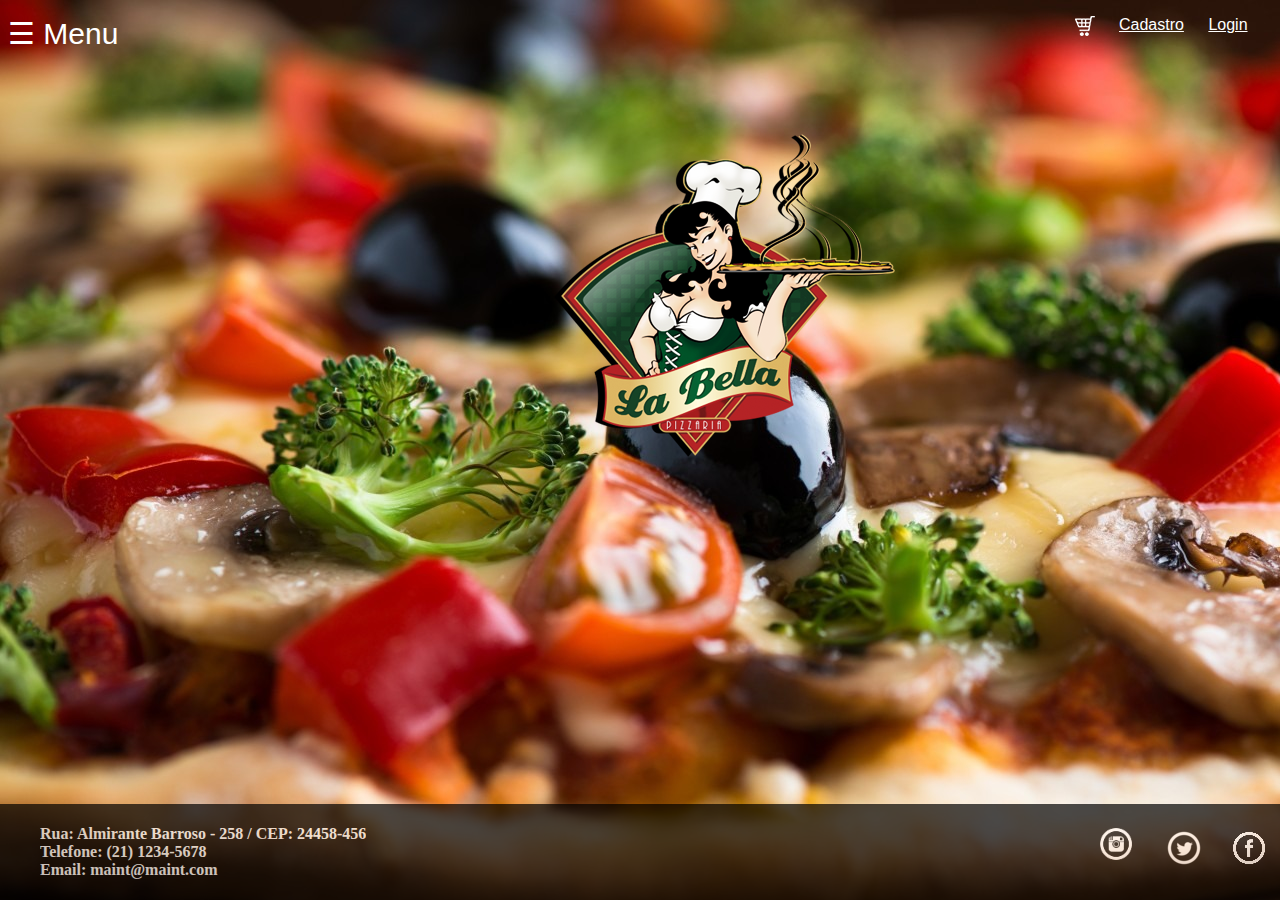
<file: index.html>
<!-- definição html5 -->
<!DOCTYPE html>
<html lang="pt-br" xmlns="http://www.w3.org/1999/xhtml">

<head>
    <meta http-equiv="Content-Type" content="text/html" charset="utf-8" />
    <meta content="pizzaria">
    <link rel="stylesheet" href="css/index.css">
    <link rel="stylesheet" href="css/login.css">
    <link rel="stylesheet" href="css/carrinhoDiv.css">
    <link rel="stylesheet" href="css/cadastroTipoLogin.css">
    <script src="js/index.js"></script>
    <script src="js/carrinho.js"></script>
    <title>La Bella</title>
    <link rel="icon" href="img/favicon.png">
</head>

<body onload="checkCookie()">
    <!-- cabeçalho da pagina com menu, carrinho, cadastro e login -->
    <div id="header">
        <ul id="menu">
            <li id="login" class="login" onclick="openNavLogin()">
                Login
            </li>
            <li id="cadastro" class="login" onclick="openNavCadastro()">
                Cadastro
            </li>
            <li id="carrinho" class="login">
                <a href="carrinho.html"> <img src="img/carrinho.png"></a>
            </li>
        </ul>
    </div>
    <!-- Botão Hamburguer Menu -->
    <span id="btMenu" style="font-size:30px;cursor:pointer" onclick="openNav()">&#9776; Menu</span>
    <!-- Menu -->
    <div id="mySidenav" class="sidenav">
        <a href="javascript:void(0)" class="closebtn" onclick="closeNav()">&times;</a>
        <a href="#" target="_parent">Home</a>
        <a href="cardapio.html" target="_parent">Cardápio</a>
        <a href="promocoes.html">Promoções</a>
        <a href="quem-somos.html">Quem Somos</a>
        <a href="carrinho.html">Carrinho</a>
    </div>
    <!-- login -->
    <div id="mySidenav2" class="sidenav2">
        <a href="javascript:void(0)" class="closebtn" onclick="closeNavLogin()">&times;</a>
        <a>Usuário</a>
        <input class="inputLogin" type="text" placeholder="Seu e-mail">
        <a>Senha</a>
        <input class="inputLogin" type="password" placeholder="senha">
        <br/>
        <br/>
        <button id="btEntrar" onclick="emManutencao();">Entrar</button>
        <a id="recuperarSenha">Recuperar senha</a>
    </div>
    <!-- Carrinho
    <div id="mySidenavCarrinho" class="sidenavCarrinho">
        <a href="javascript:void(0)" class="closebtn" onclick="closeNavCarrinho()">&times;</a>
        <a>Carrinho</a>
        <ul id="itensCarrinho">
            
        </ul>
        <a>Total</a>
        <a>R$<a id="valorTotal"></a></a>
        <button id="btFinalizar" onclick="emManutencao();">Finalizar compra</button>
    </div>  -->
    <!-- Cadastro -->
    <div id="mySidenav3" class="sidenav3">
        <a href="javascript:void(0)" class="closebtn" onclick="closeNavCadastro()">&times;</a>
        <table id="tabelaCadastro">
            <form action="#">
                <tr>
                    <td colspan="2" style="text-align:center">
                        <h1><a>Cadastro</a></h1>
                    </td>
                </tr>
                <tr>
                    <td>
                        <a>Nome:</a>
                    </td>
                    <td>
                        <input type="text" size="50" maxlength="80" name="nome" id="nome" placeholder="Nome" />
                    </td>
                </tr>
                <tr>
                    <td>
                        <a>Endereço:</a>
                    </td>
                    <td>
                        <input type="text" size="50" maxlength="255" name="endereco" id="endereco" placeholder="Endereço" />
                    </td>
                </tr>
                <tr>
                    <td>
                        <a>telefone:</a>
                    </td>
                    <td>
                        <input type="tel" size="10" maxlength="11" name="telefone" id="telefone" placeholder="21xxxxxxxxx" />
                    </td>
                </tr>
                <tr>
                    <td>
                        <a>E-mail:</a>
                    </td>
                    <td>
                        <input placeholder="email@email.com" type="email" size="50" maxlength="255" name="email" id="email" />
                    </td>
                </tr>
                <tr>
                    <td>
                        <a>Data de nascimento:</a>
                    </td>
                    <td>
                        <input type="date" name="data" id="data" placeholder="01/01/1980" />
                    </td>
                </tr>
                <tr>
                    <td>
                        <a>Sua senha:</a>
                    </td>
                    <td>
                        <input type="password" name: "senha" id="senha" maxlength="10" placeholder="Sua Senha" />
                    </td>
                </tr>
                <tr>
                    <td>
                        <a>Deseja receber <br />e-mail? </a>
                    </td>
                    <td>
                        <input type="checkbox" name: "queremail" id="queremail" checked="checked" />
                    </td>
                </tr>
                <tr>
                    <td colspan="2">
                        <center>
                            <br />
                            <br />
                            <br />
                            <br />
                            <input type="reset" value="Limpa Formulário" />&nbsp;&nbsp;&nbsp;&nbsp;&nbsp;&nbsp;
                            <input type="submit" value="Enviar Formulário" onclick="emManutencao();" />
                        </center>
                    </td>
                </tr>
            </form>
        </table>
    </div>
    <!-- Logo no centro da tela  -->
    <div id="logo">
        <img src="img/logofinal.png" width="100%" height="none">
    </div>
    <!-- rodapé da página -->
    <footer id="footer">
        <ul id="ulRedes">
            <li id="contatos">
                <b>Rua: Almirante Barroso - 258 / CEP: 24458-456 </b>
                <br />
                <b>Telefone: (21) 1234-5678</b>
                <br />
                <b>Email: maint@maint.com</b>
            </li>
            <li class="redes">
                <a href="#"><img src="img/face.png"></a>
            </li>
            <li class="redes">
                <a href="#"><img src="img/twitter.png"></a>
            </li>
            <li class="redes">
                <a href="#"><img src="img/instagram.jpg" width="80%" height="none" id="insta"></a>
            </li>
        </ul>
    </footer>
    <!-- Fim da Página -->
</body>

</html>
</file>
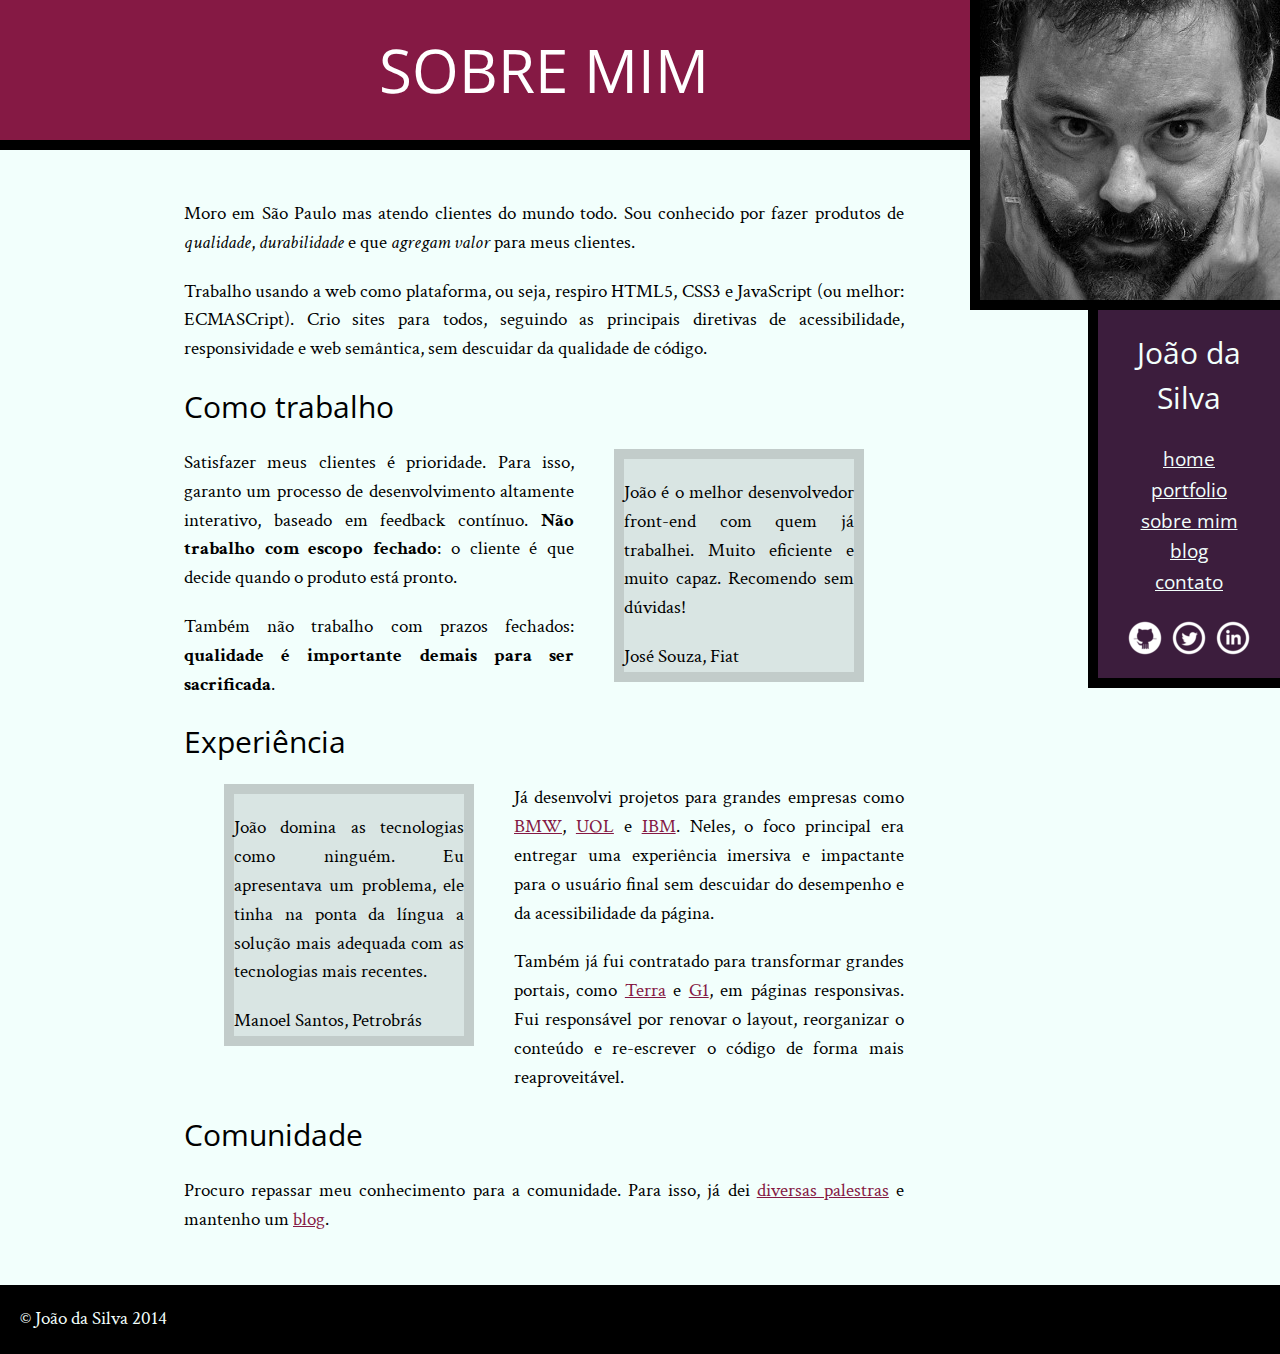
<file: bio.html>
<!DOCTYPE html>
<html>
	<head>
		<title>Biografia - João da Silva</title>
		<meta charset="utf-8">
		<link rel="icon" href="favicon.png">
		<link rel="stylesheet" href="reset.css">
		<link rel="stylesheet" href="site.css">
		<link rel="stylesheet" href="http://fonts.googleapis.com/css?family=Crimson+Text:400,400italic,600">
		<link rel="stylesheet" href="http://fonts.googleapis.com/css?family=Open+Sans+Condensed:700">
	</head>
	<body>
		<main>
			<h1 class="titulo-principal">Sobre mim</h1>

			<div class="texto">
				<p>Moro em São Paulo mas atendo clientes do mundo todo. Sou conhecido por fazer produtos de <em>qualidade</em>, <em>durabilidade</em> e que <em>agregam valor</em> para meus clientes.</p>

				<p>Trabalho usando a web como plataforma, ou seja, respiro HTML5, CSS3 e JavaScript (ou melhor: ECMASCript). Crio sites para todos, seguindo as principais diretivas de acessibilidade, responsividade e web semântica, sem descuidar da qualidade de código.</p>

				<h2 class="subtitulo-texto">Como trabalho</h2>

				<blockquote class="fiat">
					<p>João é o melhor desenvolvedor front-end com quem já trabalhei. Muito eficiente e muito capaz. Recomendo sem dúvidas!</p>
					<cite>José Souza, Fiat</cite>
				</blockquote>

				<p>Satisfazer meus clientes é prioridade. Para isso, garanto um processo de desenvolvimento altamente interativo, baseado em feedback contínuo. <strong>Não trabalho com escopo fechado</strong>: o cliente é que decide quando o produto está pronto.</p>

				<p>Também não trabalho com prazos fechados: <strong>qualidade é importante demais para ser sacrificada</strong>.</p>

				<h2 class="subtitulo-texto">Experiência</h2>

				<blockquote class="petrobras">
					<p>João domina as tecnologias como ninguém. Eu apresentava um problema, ele tinha na ponta da língua a solução mais adequada com as tecnologias mais recentes.</p>
					<cite>Manoel Santos, Petrobrás</cite>
				</blockquote>

				<p>Já desenvolvi projetos para grandes empresas como <a href="http://www.bmw.com">BMW</a>, <a href="http://www.uol.com.br">UOL</a> e <a href="http://www.ibm.com.br">IBM</a>. Neles, o foco principal era entregar uma experiência imersiva e impactante para o usuário final sem descuidar do desempenho e da acessibilidade da página.</p>

				<p>Também já fui contratado para transformar grandes portais, como <a href="http://www.terra.com.br">Terra</a> e <a href="http://www.g1.globo.com">G1</a>, em páginas responsivas. Fui responsável por renovar o layout, reorganizar o conteúdo e re-escrever o código de forma mais reaproveitável.</p>

				<h2 class="subtitulo-texto">Comunidade</h2>

				<p>Procuro repassar meu conhecimento para a comunidade. Para isso, já dei <a href="portfolio.html">diversas palestras</a> e mantenho um <a href="blog.html">blog</a>.</p>
			</div>
		</main>
	<img src="eu.jpg" alt="Foto de João da Silva" class="minha-foto">
		<aside class="navegacao-site">
            
			<h1>João da Silva</h1>
			<nav>
				<ul>
					<li><a href="index.html">Home</a></li>
					<li><a href="portfolio.html">Portfolio</a></li>
					<li><a href="bio.html">Sobre mim</a></li>
					<li><a href="blog.html">Blog</a></li>
					<li><a href="contato.html">Contato</a></li>
				</ul>
			</nav>
			<ul class="icones-redes-sociais">
				<li>
					<a class="github" href="https://github.com/joaodasilva">
						Github
					</a>
				</li>
				<li>
					<a class="twitter" href="https://twitter.com/joaodasilva">
						Twitter
					</a>
				</li>
				<li>
					<a class="linkedin" href="https://br.linkedin.com/pub/joão-da-silva/32/4/508">
						LinkedIn
					</a>
				</li>
			</ul>
		</aside>
		<footer class="rodape-pagina">
			&copy; João da Silva 2014
		</footer>
	</body>
</html>
</file>
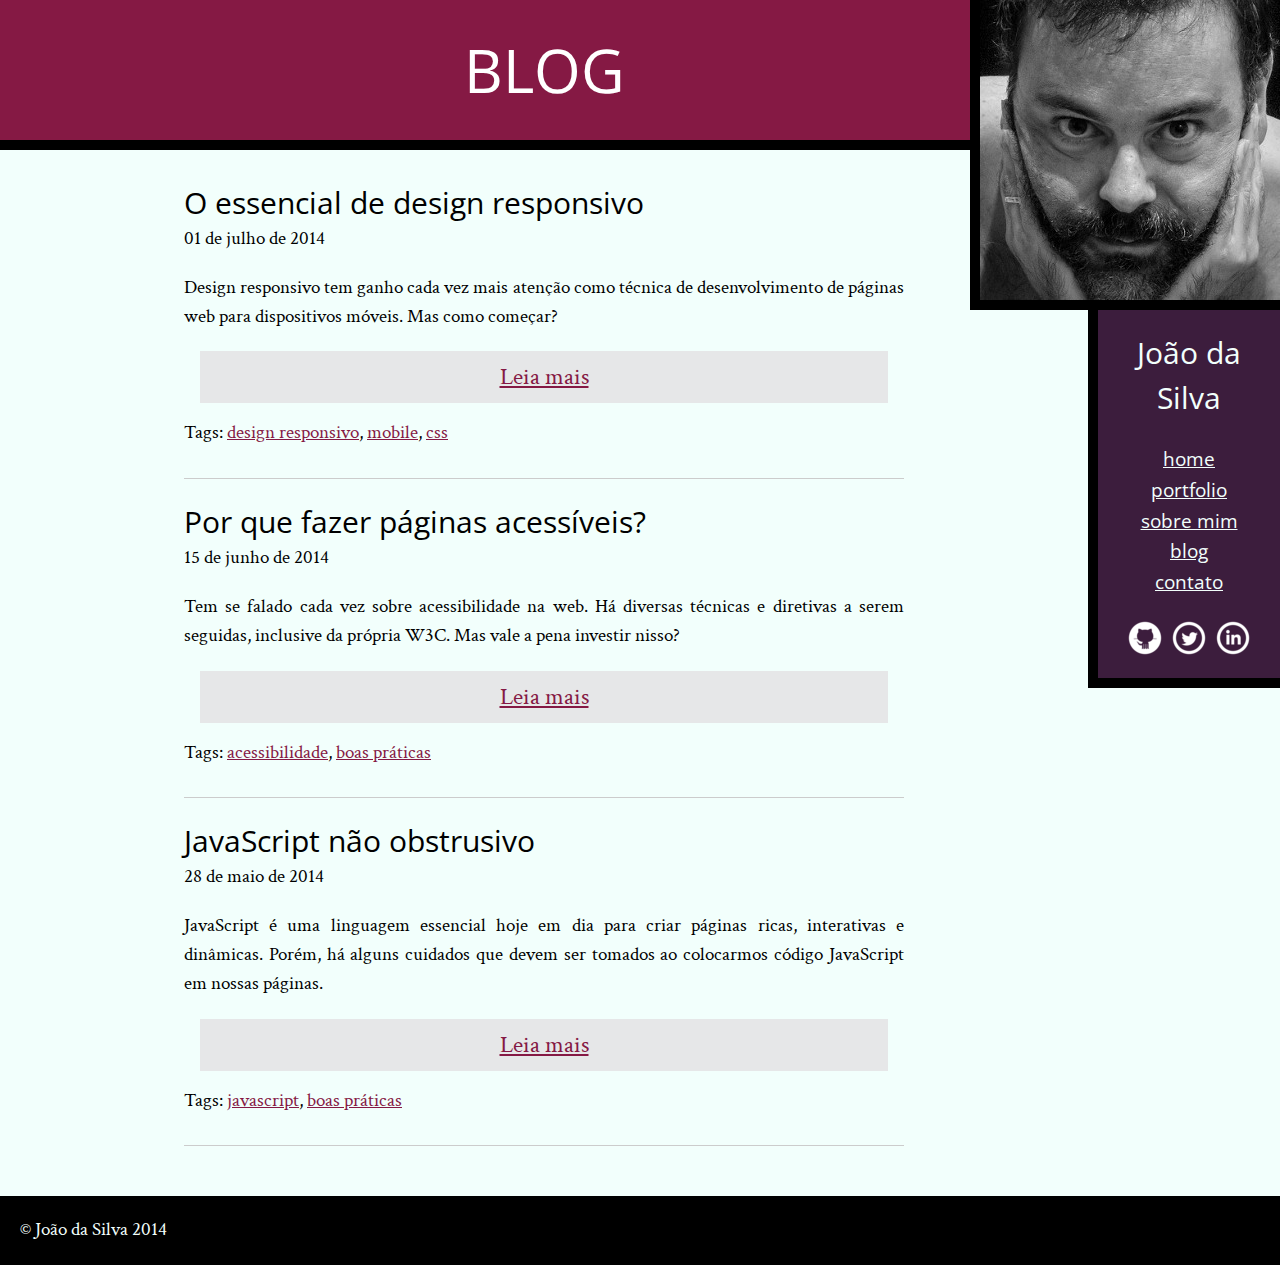
<file: blog.html>
<!DOCTYPE html>
<html>
	<head>
		<title>Blog - João da Silva</title>
		<meta charset="utf-8">
		<link rel="icon" href="favicon.png">
		<link rel="stylesheet" href="reset.css">
        <link rel="stylesheet" href="site.css">
		<link rel="stylesheet" href="http://fonts.googleapis.com/css?family=Crimson+Text:400,400italic,600">
		<link rel="stylesheet" href="http://fonts.googleapis.com/css?family=Open+Sans+Condensed:700">
	</head>
	<body>
		<main>
			<h1 class="titulo-principal">Blog</h1>

			<div class="texto">
				<article class="artigo">
					<h2 class="subtitulo-texto">O essencial de design responsivo</h2>
					<time datetime="2014-07-01">01 de julho de 2014</time>

					<p>Design responsivo tem ganho cada vez mais atenção como técnica de desenvolvimento de páginas web para dispositivos móveis. Mas como começar?</p>

					<a class="leia-mais" href="#">Leia mais</a>
					<footer>Tags: <a href="#">design responsivo</a>, <a href="#">mobile</a>, <a href="#">css</a></footer>
				</article>

				<article class="artigo">
					<h2 class="subtitulo-texto">Por que fazer páginas acessíveis?</h2>
					<time datetime="2014-06-15">15 de junho de 2014</time>

					<p>Tem se falado cada vez sobre acessibilidade na web. Há diversas técnicas e diretivas a serem seguidas, inclusive da própria W3C. Mas vale a pena investir nisso?</p>

					<a class="leia-mais" href="#">Leia mais</a>
					<footer>Tags: <a href="#">acessibilidade</a>, <a href="#">boas práticas</a></footer>
				</article>

				<article class="artigo">
					<h2 class="subtitulo-texto">JavaScript não obstrusivo</h2>
					<time datetime="2014-05-28">28 de maio de 2014</time>

					<p>JavaScript é uma linguagem essencial hoje em dia para criar páginas ricas, interativas e dinâmicas. Porém, há alguns cuidados que devem ser tomados ao colocarmos código JavaScript em nossas páginas.</p>
					
					<a class="leia-mais" href="#">Leia mais</a>
					<footer>Tags: <a href="#">javascript</a>, <a href="#">boas práticas</a></footer>
				</article>
			</div>
		</main>
		<img src="eu.jpg" alt="Foto de João da Silva" class="minha-foto">
		<aside class="navegacao-site">
			<h1>João da Silva</h1>
			<nav>
				<ul>
					<li><a href="index.html">Home</a></li>
					<li><a href="portfolio.html">Portfolio</a></li>
					<li><a href="bio.html">Sobre mim</a></li>
					<li><a href="blog.html">Blog</a></li>
					<li><a href="contato.html">Contato</a></li>
				</ul>
			</nav>
			<ul class="icones-redes-sociais">
				<li>
					<a class="github" href="https://github.com/joaodasilva">
						Github
					</a>
				</li>
				<li>
					<a class="twitter" href="https://twitter.com/joaodasilva">
						Twitter
					</a>
				</li>
				<li>
					<a class="linkedin" href="https://br.linkedin.com/pub/joão-da-silva/32/4/508">
						LinkedIn
					</a>
				</li>
			</ul>
		</aside>
		<footer class="rodape-pagina">
			&copy; João da Silva 2014
		</footer>
	</body>
</html>
</file>
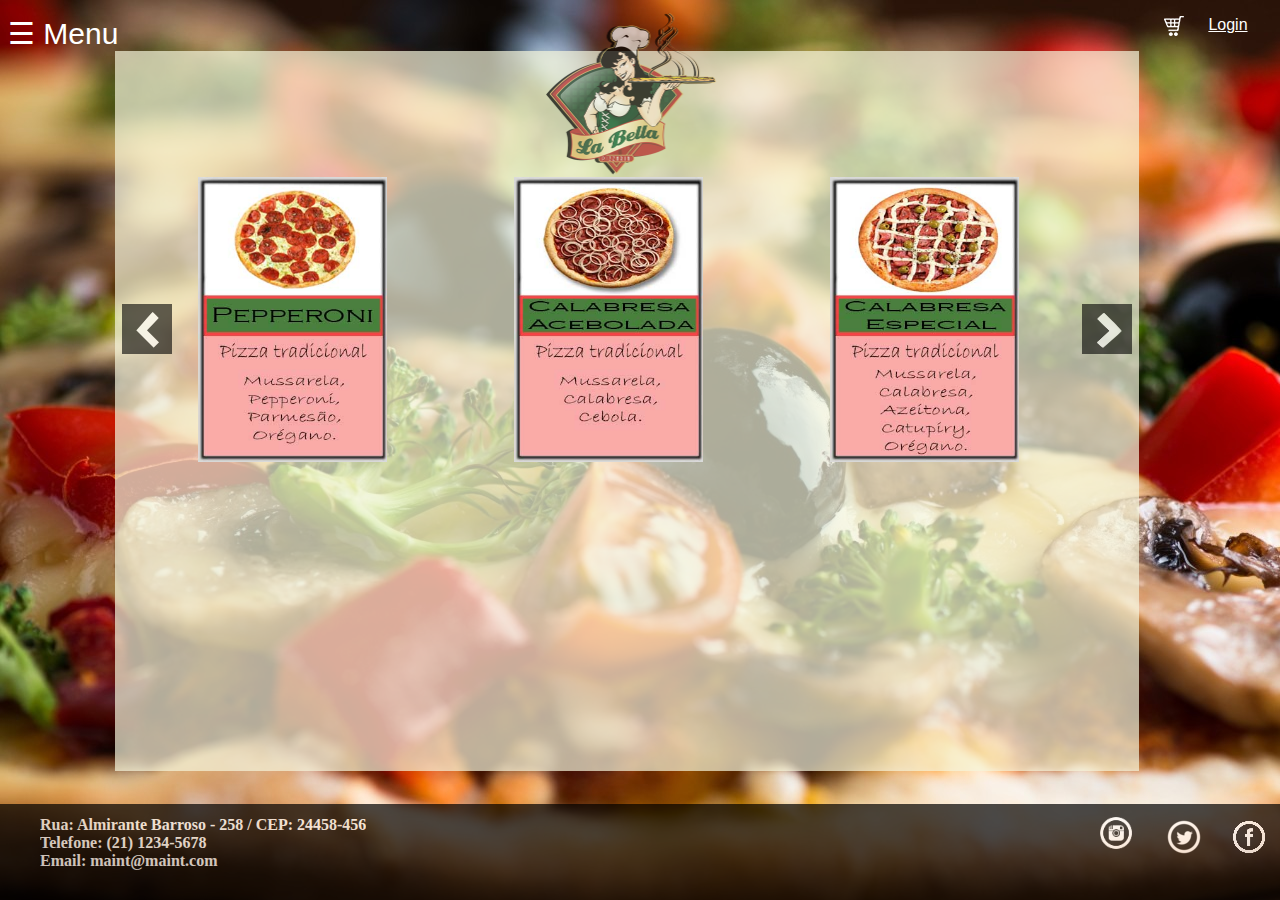
<file: cardapio.html>
<!-- Definição html5 -->
<!DOCTYPE html>
<html lang="pt-br" xmlns="http://www.w3.org/1999/xhtml">

<head>
    <meta http-equiv="Content-Type" content="text/html" charset="utf-8" />
    <meta content="pizzaria">
    <link rel="stylesheet" href="css/index.css">
    <link rel="stylesheet" href="css/cardapio.css">
    <link rel="stylesheet" href="css/carrinhoDiv.css">
    <script src="js/index.js"></script>
    <title>La Bella</title>
    <link rel="icon" href="img/favicon.png">
    <script src="js/cardapio.js"></script>
    <script src="js/carrinho.js"></script>
    <link rel="stylesheet" href="css/login.css">
</head>

<body background="img/pizza1080.jpg" onload="checkCookie()">
    <!-- cabeçalho da pagina com menu, carrinho, cadastro e login -->
    <div id="header">
        <ul id="menu">
            <li id="login" class="login" onclick="openNavLogin()">
                Login
            </li>
            <li id="carrinho" class="login" >
                <a href="carrinho.html"><img src="img/carrinho.png"></a>
            </li>
        </ul>
    </div>
    <!-- Botão Hamburguer Menu -->
    <span id="btMenu" style="font-size:30px;cursor:pointer" onclick="openNav()">&#9776; Menu</span>
    <!-- Menu -->
    <div id="mySidenav" class="sidenav">
        <a href="javascript:void(0)" class="closebtn" onclick="closeNav()">&times;</a>
        <a href="index.html" target="_parent">Home</a>
        <a href="#">Cardápio</a>
        <a href="promocoes.html">Promoções</a>
        <a href="quem-somos.html">Quem Somos</a>
        <a href="carrinho.html">Carrinho</a>
    </div>
    <!-- Login -->
    <div id="mySidenav2" class="sidenav2">
        <a href="javascript:void(0)" class="closebtn" onclick="closeNavLogin()">&times;</a>
        <a>Usuário</a>
        <input class="inputLogin" type="text" placeholder="Seu e-mail">
        <a>Senha</a>
        <input class="inputLogin" type="password" placeholder="senha">
        <br/>
        <br/>
        <button id="btEntrar" onclick="emManutencao();">Entrar</button>
        <a id="recuperarSenha">Recuperar senha</a>
    </div>
    <!-- Carrinho 
    <div id="mySidenavCarrinho" class="sidenavCarrinho">
        <a href="javascript:void(0)" class="closebtn" onclick="closeNavCarrinho()">&times;</a>
        <a>Carrinho</a>
        <ul id="itensCarrinho">
        </ul>
        <a>Total</a>
        <a>R$<a id="valorTotal"></a></a>
        <button id="btFinalizar" onclick="emManutencao();">Finalizar compra</button>
    </div> -->
    <!-- Logo no centro da tela  -->
    <div id="logo">
        <img src="img/logofinal.png" width="50%" height="none">
    </div>
    <!-- conteúdo cardápio -->
    <div id="imgPizza">
        <button id="botaoVoltar" onclick="changeImagesBackward()"><img id="imgVoltar" src="img/botaoVoltar.png"></button>
        <img class="imgPizza" id="pizza1" src="img/pizzapronta1.jpg" alt="Welcome">
        <button id="botaoProximo" onclick="changeImagesForward()"><img id="imgProximo" src="img/botaoProximo.png"></button>
        <img class="imgPizza" id="pizza2" src="img/pizzapronta2.jpg" />
        <img class="imgPizza" id="pizza3" src="img/pizzapronta3.jpg" />
    </div>
    <div id="cardapio"></div>
    <!-- rodapé da página -->
    <footer id="footer">
        <ul id="ulRedes">
            <li id="contatos">
                <b>Rua: Almirante Barroso - 258 / CEP: 24458-456 </b>
                <br />
                <b>Telefone: (21) 1234-5678</b>
                <br />
                <b>Email: maint@maint.com</b>
            </li>
            <li class="redes">
                <a href="#"><img src="img/face.png"></a>
            </li>
            <li class="redes">
                <a href="#"><img src="img/twitter.png"></a>
            </li>
            <li class="redes">
                <a href="#"><img src="img/instagram.jpg" width="80%" height="none"></a>
            </li>
        </ul>
    </footer>
    <!-- Fim da página -->
</body>

</html>
</file>
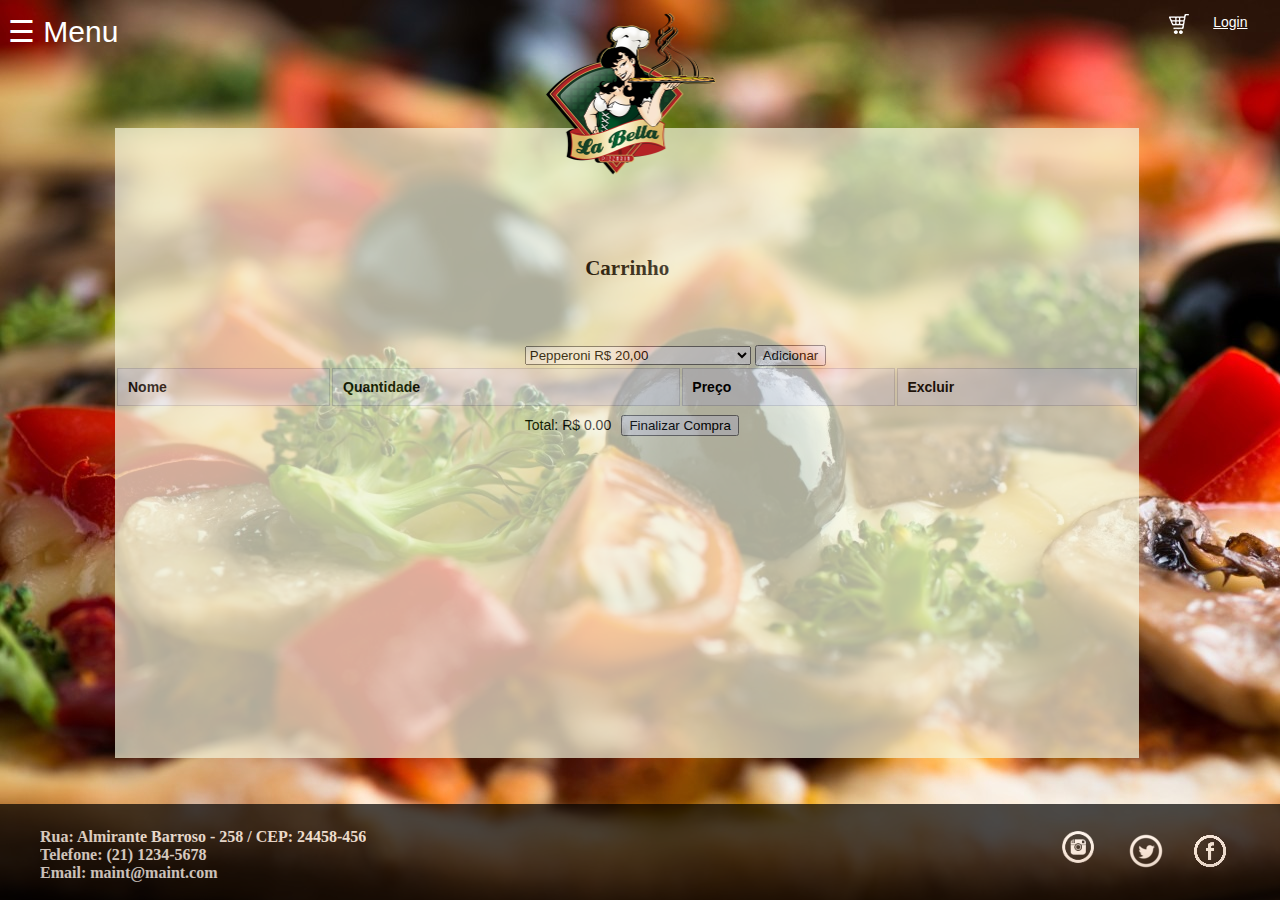
<file: carrinho.html>
<!-- Definição do html5 -->
<!DOCTYPE html>
<html lang="pt-br" xmlns="http://www.w3.org/1999/xhtml">

<head>
    <meta http-equiv="Content-Type" content="text/html" charset="utf-8" />
    <meta content="pizzaria">
    <link rel="stylesheet" href="css/index.css">
    <link rel="stylesheet" href="css/quem-somos.css">
    <link rel="stylesheet" href="css/login.css">
    <link rel="stylesheet" href="css/carrinho.css">
    <script src="js/index.js"></script>
    
    <title>La Bella</title>
    <link rel="icon" href="img/favicon.png">
</head>

<body background="img/pizza1080.jpg" onload="checkCookie()">
    <!-- Cabeçalho da pagina contendo o menu, o login e o carrinho -->
    <div id="header">
        <ul id="menu">
            <li id="login" class="login" onclick="openNavLogin()">
                Login
            </li>
            <li id="carrinho" class="login" onclick="openNavCarrinho()">
                <a href="#"><img src="img/carrinho.png"></a>
            </li>
        </ul>
    </div>
    <!-- Menu -->
    <span id="btMenu" style="font-size:30px;cursor:pointer" onclick="openNav()">&#9776; Menu</span>
    <div id="mySidenav" class="sidenav">
        <a href="javascript:void(0)" class="closebtn" onclick="closeNav()">&times;</a>
        <a href="index.html" target="_parent">Home</a>
        <a href="cardapio.html">Cardápio</a>
        <a href="promocoes.html">Promoções</a>
        <a href="quem-somos.html">Quem Somos</a>
        <a href="#">Carrinho</a>
    </div>
    <!-- Login -->
    <div id="mySidenav2" class="sidenav2">
        <a href="javascript:void(0)" class="closebtn" onclick="closeNavLogin()">&times;</a>
        <a>Usuário</a>
        <input class="inputLogin" type="text" placeholder="Seu e-mail">
        <a>Senha</a>
        <input class="inputLogin" type="password" placeholder="senha">
        <br/>
        <br/>
        <button id="btEntrar" onclick="emManutencao();">Entrar</button>
        <a id="recuperarSenha">Recuperar senha</a>
    </div>
    <!-- Logo da Pizzaria -->
    <div id="logo">
        <img src="img/logofinal.png" width="50%" height="none">
    </div>
    <!-- Conteúdo do quem somos -->
    <div id="quemSomos">
        <h2 id="titulo">Carrinho</h2>
           <form action="#">
              <select name="pizzas" id="pizzas">
                <option value="1">Pepperoni R$ 20,00</option>
                <option value="2" >Calabresa acebolada R$ 18,50</option>
                <option value="3"  >Calabresa especial R$ 20,00</option>
                <option value="4"  >Chocolate com morango R$ 20,00</option>
                <option value="5">Romeu e Julieta R$ 18,50</option>
                <option value="6">Brigadeiro R$ 18,50</option>
                <option value="7">Combo1 R$ 28,50</option>
                <option value="8">Combo2 R$ 28,50</option>
                <option value="9">Combo3 R$ 28,50</option>
              </select>
              <button id="adicionar-pizza">Adicionar</button>
            </form>
            <table id="tablePizzas">
                <tr>
                    <th>Nome</th>
                    <th>Quantidade</th>
                    <th>Preço</th>
                    <th>Excluir</th>
                </tr>   
                             
            </table>
            <span id="spanTotal"><span>Total: R$ </span><span id="total">0.00</span><button id="finalizarCompra" onclick="emManutencao();">Finalizar Compra</button></span>
    </div>
    <!-- rodapé da pagina com dados de contato e link para redes sociais -->
    <footer id="footer">
        <ul id="ulRedes">
            <li id="contatos">
                <b>Rua: Almirante Barroso - 258 / CEP: 24458-456 </b>
                <br />
                <b>Telefone: (21) 1234-5678</b>
                <br />
                <b>Email: maint@maint.com</b>
            </li>
            <li class="redes">
                <a href="#"><img src="img/face.png"></a>
            </li>
            <li class="redes">
                <a href="#"><img src="img/twitter.png"></a>
            </li>
            <li class="redes">
                <!-- Easter egg para resetar o carrinho de compras -->
                <a href="#" onclick="resetCart();"><img src="img/instagram.jpg" width="80%" height="none"></a>
            </li>
        </ul>
    </footer>
    <script src="js/carrinho.js"></script>
    <!-- fim da página -->
</body>

</html>
</file>
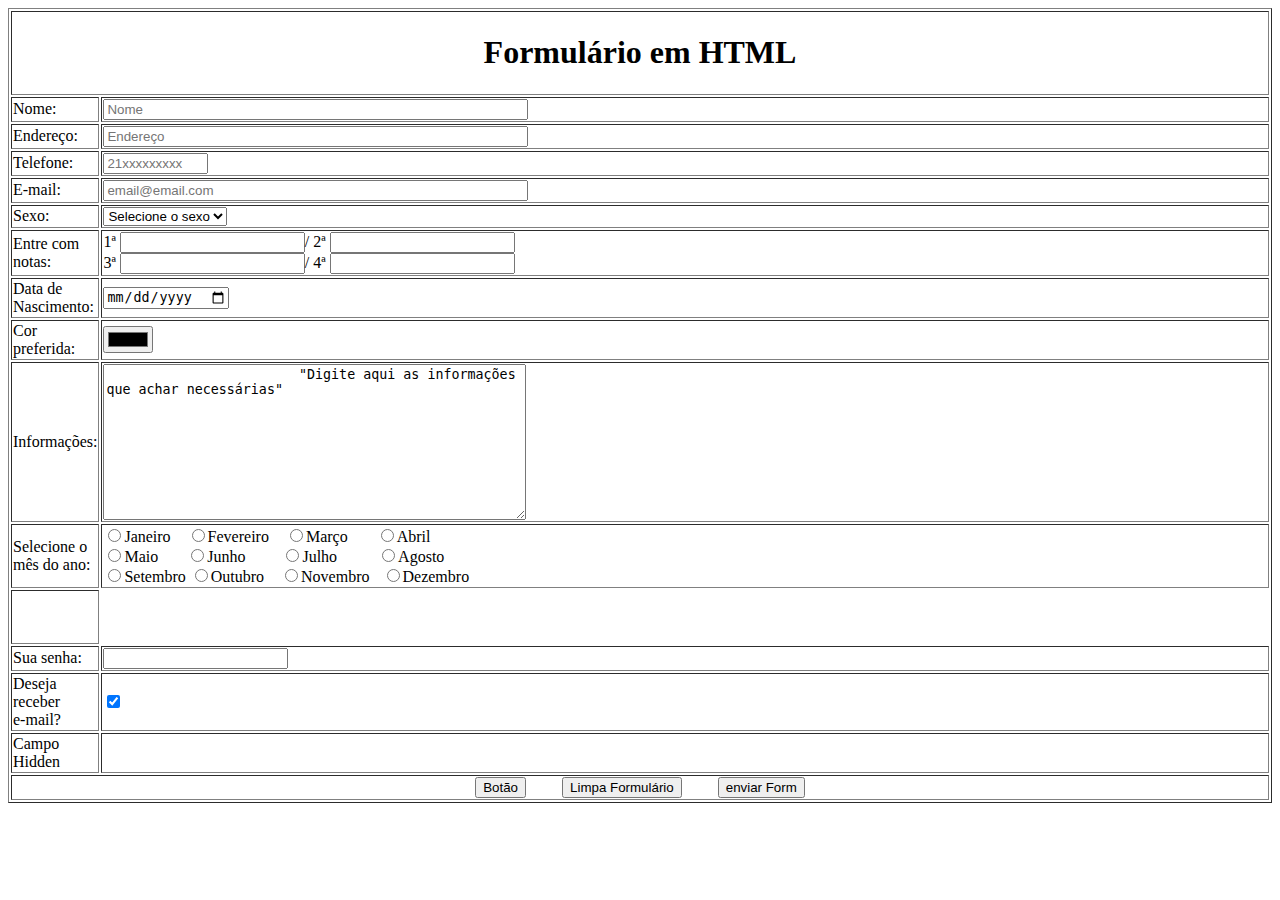
<file: formulario.html>
<!DOCTYPE html PUBLIC "-//W3C//DTD XHTML 1.0 Transitional//EN" "http://www.w3.org/TR/xhtml1/DTD/xhtml1-transitional.dtd">
<html xmlns="http://www.w3.org/1999/xhtml">

<head>
    <meta http-equiv="Content-Type" content="text/html; charset=utf-8" />
    <title>formulario</title>
</head>

<body>
    <table border="1" width="100%" height="100%">
        <form action="underconstruction.html">
            <tr>
                <td colspan="2" style="text-align:center">
                    <h1>Formulário em HTML</h1>
                </td>
            </tr>
            <tr>
                <td>
                    Nome:
                </td>
                <td>
                    <input type="text" size="50" maxlength="80" name="nome" id="nome" placeholder="Nome" />
                </td>
            </tr>
            <tr>
                <td>
                    Endereço:
                </td>
                <td>
                    <input type="text" size="50" maxlength="255" name="endereco" id="endereco" placeholder="Endereço" />
                </td>
            </tr>
            <tr>
                <td>
                    Telefone:
                </td>
                <td>
                    <input type="tel" size="10" maxlength="11" name="telefone" id="telefone" placeholder="21xxxxxxxxx" />
                </td>
            </tr>
            <tr>
                <td>
                    E-mail:
                </td>
                <td>
                    <input placeholder="email@email.com" type="email" size="50" maxlength="255" name="email" id="email" />
                </td>
            </tr>
            <tr>
                <td>
                    Sexo:
                </td>
                <td>
                    <select name="sexo" id="sexo">
                        <option value="">Selecione o sexo</option>
                        <option value="M">Masculino</option>
                        <option value="F">Feminino</option>
                    </select>
                </td>
            </tr>
            <tr>
                <td>
                    Entre com notas:
                </td>
                <td>
                    1ª
                    <input type="number" size="4" maxlength="4" name="nota1" id="nota1" />/ 2ª
                    <input type="number" size="4" maxlength="4" name="nota2" id="nota2" />
                    <br/> 3ª
                    <input type="number" size="4" maxlength="4" name="nota3" id="nota3" />/ 4ª
                    <input type="number" size="4" maxlength="4" name="nota4" id="nota4" />
                </td>
            </tr>
            <tr>
                <td>
                    Data de Nascimento:
                </td>
                <td>
                    <input type="date" name="data" id="data" placeholder="01/01/1980" />
                </td>
            </tr>
            <tr>
                <td>
                    Cor preferida:
                </td>
                <td>
                    <input type="color" />
                </td>
            </tr>
            <tr>
                <td>
                    Informações:
                </td>
                <td>
                    <textarea rows="10" cols="50" maxlength="255" name="informacoes" id="informacoes">
                        "Digite aqui as informações que achar necessárias"
                    </textarea>
                </td>
            </tr>
            <tr>
                <td>
                    Selecione o mês do ano:
                </td>
                <td>
                    <input type="radio" name="mes" id="mes" value="1" />Janeiro &nbsp;&nbsp;
                    <input type="radio" name="mes" id="mes" value="2" />Fevereiro &nbsp;&nbsp;
                    <input type="radio" name="mes" id="mes" value="3" />Março &nbsp;&nbsp;&nbsp;&nbsp;&nbsp;
                    <input type="radio" name="mes" id="mes" value="4" />Abril
                    <br/>
                    <input type="radio" name="mes" id="mes" value="5" />Maio &nbsp;&nbsp;&nbsp;&nbsp;&nbsp;
                    <input type="radio" name="mes" id="mes" value="6" />Junho &nbsp;&nbsp;&nbsp;&nbsp;&nbsp;&nbsp;&nbsp;
                    <input type="radio" name="mes" id="mes" value="7" />Julho &nbsp;&nbsp;&nbsp;&nbsp;&nbsp;&nbsp;&nbsp;&nbsp;
                    <input type="radio" name="mes" id="mes" value="8" />Agosto
                    <br/>
                    <input type="radio" name="mes" id="mes" value="9" />Setembro
                    <input type="radio" name="mes" id="mes" value="10" />Outubro &nbsp;&nbsp;
                    <input type="radio" name="mes" id="mes" value="11" />Novembro &nbsp;
                    <input type="radio" name="mes" id="mes" value="12" />Dezembro
                </td>
            </tr>
            <tr>
                <td width="50" height="50">
                </td>
            </tr>
            <tr>
                <td>
                    Sua senha:
                </td>
                <td>
                    <input type="password" name: "senha" id="senha" maxlength="10" />
                </td>
            </tr>
            <tr>
                <td>
                    Deseja
                    <br/>receber
                    <br/> e-mail?
                </td>
                <td>
                    <input type="checkbox" name: "queremail" id="queremail" checked="checked" />
                </td>
            </tr>
            <tr>
                <td>
                    Campo
                    <br/> Hidden
                </td>
                <td>
                    <input type="hidden" name: "hidden" id="hidden" />
                </td>
            </tr>
            <tr>
                <td colspan="2">
                    <center>
                        <input type="button" value="Botão" name="botao" id="botao" />&nbsp;&nbsp;&nbsp;&nbsp;&nbsp;&nbsp;&nbsp;&nbsp;
                        <input type="reset" value="Limpa Formulário" />&nbsp;&nbsp;&nbsp;&nbsp;&nbsp;&nbsp;&nbsp;&nbsp;
                        <input type="submit" value="enviar Form" />
                    </center>
                </td>
            </tr>
        </form>
    </table>
</body>

</html>
</file>
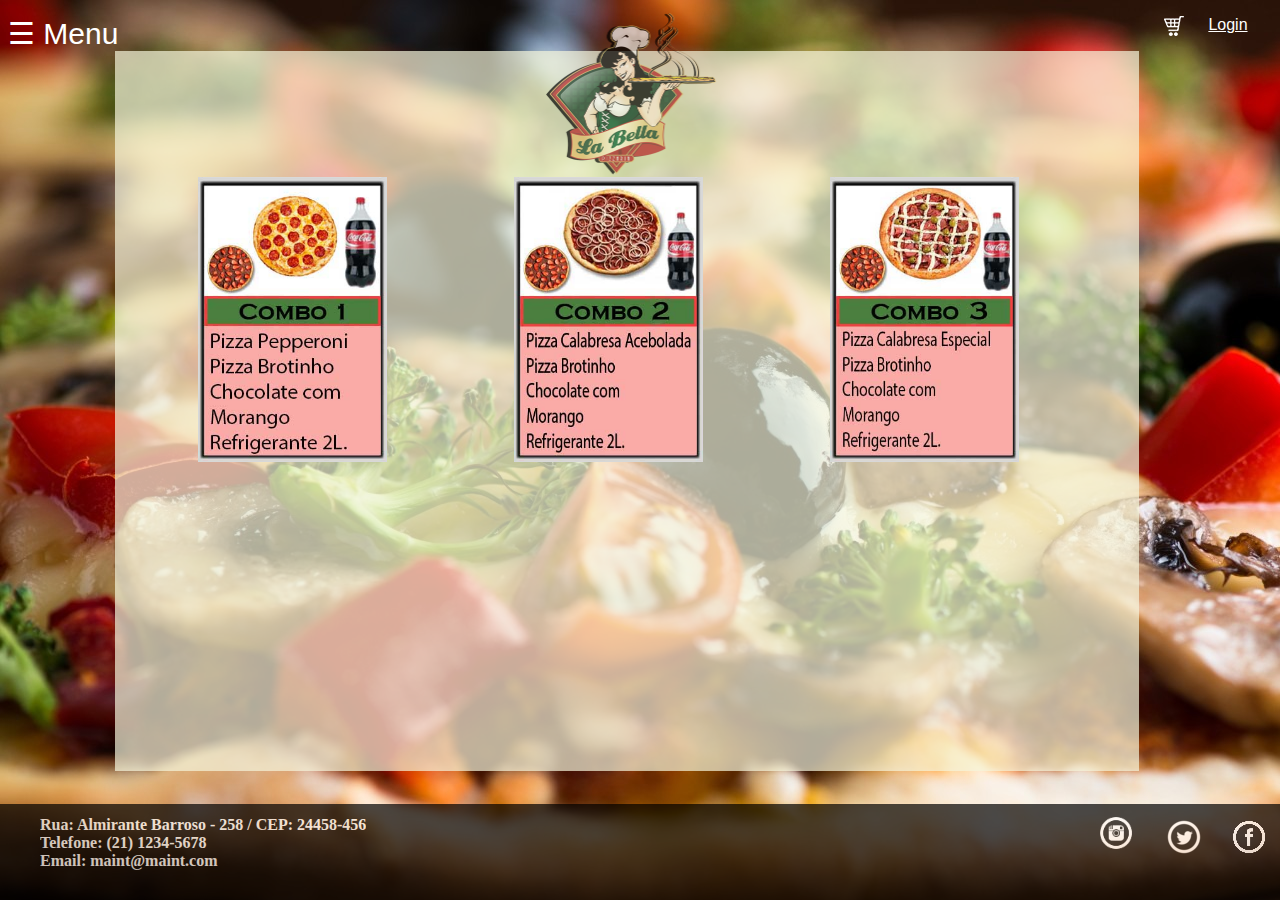
<file: promocoes.html>
<!-- definição html5 -->
<!DOCTYPE html>
<html lang="pt-br" xmlns="http://www.w3.org/1999/xhtml">
<head>
    <meta http-equiv="Content-Type" content="text/html; charset=utf-8" />
    <meta content="pizzaria">
    <link rel="stylesheet" href="css/index.css">
    <link rel="stylesheet" href="css/cardapio.css">
    <link rel="stylesheet" href="css/login.css">
    <link rel="stylesheet" href="css/promocao.css">
    <link rel="stylesheet" href="css/carrinhoDiv.css">
    <script src="js/index.js"></script>
    <script src="js/carrinho.js"></script>
    <title>La Bella</title>
    <link rel="icon" href="img/favicon.png">
</head>

<body background="img/pizza1080.jpg" onload="checkCookie()">
    <!-- cabeçalho da pagina com menu, cadastro e login -->
    <div id="header">
        <ul id="menu">

            <li id="login" class="login" onclick="openNavLogin()">
                Login
            </li>
            <li id="carrinho" class="login" onclick="openNavCarrinho()">
                <a href="carrinho.html"><img src="img/carrinho.png"></a>
            </li>
        </ul>
    </div>
    <!-- Botão Hamburguer Menu -->
    <span id="btMenu" style="font-size:30px;cursor:pointer" onclick="openNav()">&#9776; Menu</span>
    <!-- Menu -->
    <div id="mySidenav" class="sidenav">
        <a href="javascript:void(0)" class="closebtn" onclick="closeNav()">&times;</a>
        <a href="index.html" target="_parent">Home</a>
        <a href="cardapio.html">Cardápio</a>
        <a href="#">Promoções</a>
        <a href="quem-somos.html">Quem Somos</a>
        <a href="carrinho.html">Carrinho</a>
    </div>
    <!-- login -->
    <div id="mySidenav2" class="sidenav2">
        <a href="javascript:void(0)" class="closebtn" onclick="closeNavLogin()">&times;</a>
        <a>Usuário</a>
        <input class="inputLogin" type="text" placeholder="Seu e-mail">

        <a>Senha</a>
        <input class="inputLogin" type="password" placeholder="senha"><br/><br/>
        <button id="btEntrar" onclick="emManutencao();">Entrar</button>
        <a id="recuperarSenha">Recuperar senha</a>
    </div>
    <!-- Carrinho
    <div id="mySidenavCarrinho" class="sidenavCarrinho">
        <a href="javascript:void(0)" class="closebtn" onclick="closeNavCarrinho()">&times;</a>
        <a>Carrinho</a>
        <ul id="itensCarrinho">
            
        </ul>
        <a>Total</a>
        <a>R$<a id="valorTotal"></a></a>
        <button id="btFinalizar" onclick="emManutencao();">Finalizar compra</button>
    </div> -->
    <!-- Logo no centro da tela  -->
    <div id="logo">
        <img src="img/logofinal.png" width="50%" height="none">
    </div>
    <!-- Conteúdo das promoções-->
    <div id="imgPizza">
        <img class="imgPizza" id="pizza1" src="img/combopronto1.jpg" alt="Welcome">
        <img class="imgPizza" id="pizza2" src="img/combopronto2.jpg" />
        <img class="imgPizza" id="pizza3" src="img/combopronto3.jpg" />
    </div>
    <!-- div para manter a opacidade atrás das promoções -->
    <div id="cardapio">
    </div>

    <!-- rodapé da página -->
    <footer id="footer">
        <ul id="ulRedes">
            <li id="contatos">
                <b>Rua: Almirante Barroso - 258 / CEP: 24458-456 </b><br />
                <b>Telefone: (21) 1234-5678</b><br />
                <b>Email: maint@maint.com</b>
            </li>
            <li class="redes">
                <a href="#"><img src="img/face.png"></a>
            </li>
            <li class="redes">
                <a href="#"><img src="img/twitter.png"></a>
            </li>
            <li class="redes">
                <a href="#"><img src="img/instagram.jpg" width="80%" height="none"></a>
            </li>
        </ul>
    </footer>
    <!-- Fim da Página -->
</body>
</html>
</file>
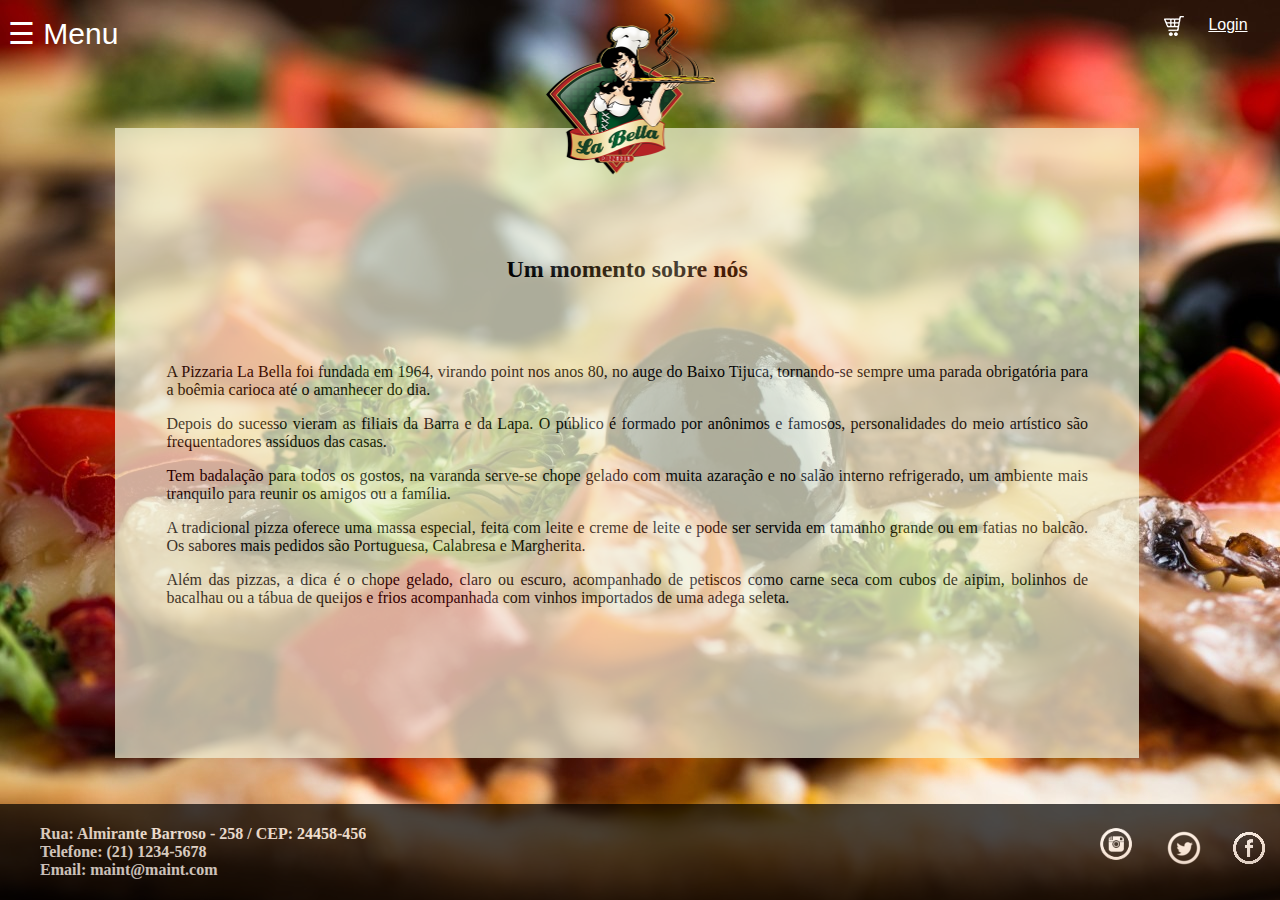
<file: quem-somos.html>
<!-- Definição do html5 -->
<!DOCTYPE html>
<html lang="pt-br" xmlns="http://www.w3.org/1999/xhtml">

<head>
    <meta http-equiv="Content-Type" content="text/html" charset="utf-8" />
    <meta content="pizzaria">
    <link rel="stylesheet" href="css/index.css">
    <link rel="stylesheet" href="css/quem-somos.css">
    <link rel="stylesheet" href="css/login.css">
    <link rel="stylesheet" href="css/carrinhoDiv.css">
    <script src="js/index.js"></script>
    <script src="js/carrinho.js"></script>
    <title>La Bella</title>
    <link rel="icon" href="img/favicon.png">
</head>

<body background="img/pizza1080.jpg" onload="checkCookie()">
    <!-- Cabeçalho da pagina contendo o menu, o login e o carrinho -->
    <div id="header">
        <ul id="menu">
            <li id="login" class="login" onclick="openNavLogin()">
                Login
            </li>
            <li id="carrinho" class="login" onclick="openNavCarrinho()">
                <a href="carrinho.html"><img src="img/carrinho.png"></a>
            </li>
        </ul>
    </div>
    <!-- Menu -->
    <span id="btMenu" style="font-size:30px;cursor:pointer" onclick="openNav()">&#9776; Menu</span>
    <div id="mySidenav" class="sidenav">
        <a href="javascript:void(0)" class="closebtn" onclick="closeNav()">&times;</a>
        <a href="index.html" target="_parent">Home</a>
        <a href="cardapio.html">Cardápio</a>
        <a href="promocoes.html">Promoções</a>
        <a href="#">Quem Somos</a>
        <a href="carrinho.html">Carrinho</a>
    </div>
    <!-- Login -->
    <div id="mySidenav2" class="sidenav2">
        <a href="javascript:void(0)" class="closebtn" onclick="closeNavLogin()">&times;</a>
        <a>Usuário</a>
        <input class="inputLogin" type="text" placeholder="Seu e-mail">
        <a>Senha</a>
        <input class="inputLogin" type="password" placeholder="senha">
        <br/>
        <br/>
        <button id="btEntrar" onclick="emManutencao();">Entrar</button>
        <a id="recuperarSenha">Recuperar senha</a>
    </div>
    <!-- Carrinho
    <div id="mySidenavCarrinho" class="sidenavCarrinho">
        <a href="javascript:void(0)" class="closebtn" onclick="closeNavCarrinho()">&times;</a>
        <a>Carrinho</a>
        <ul id="itensCarrinho">
            
        </ul>
        <a>Total</a>
        <a>R$<a id="valorTotal"></a></a>
        <button id="btFinalizar" onclick="emManutencao();">Finalizar compra</button>
    </div> -->
    <!-- Logo da Pizzaria -->
    <div id="logo">
        <img src="img/logofinal.png" width="50%" height="none">
    </div>
    <!-- Conteúdo do quem somos -->
    <div id="quemSomos">
        <h2 id="titulo">Um momento sobre nós</h2>
        <span id="conteudo"><p>
            A Pizzaria La Bella foi fundada em 1964, virando point nos anos 80, no auge do Baixo Tijuca, tornando-se sempre uma parada obrigatória para a boêmia carioca até o amanhecer do dia.
        </p>
        <p>
            Depois do sucesso vieram as filiais da Barra e da Lapa. O público é formado por anônimos e famosos, personalidades do meio artístico são frequentadores assíduos das casas.
        </p>
        <p>
          Tem badalação para todos os gostos, na varanda serve-se chope gelado com muita azaração e no salão interno refrigerado, um ambiente mais tranquilo para reunir os amigos ou a família.
        </p>
        <p>  
          A tradicional pizza oferece uma massa especial, feita com leite e creme de leite e pode ser servida em tamanho grande ou em fatias no balcão. Os sabores mais pedidos são Portuguesa, Calabresa e Margherita.
        </p>
        <p>     
            Além das pizzas, a dica é o chope gelado, claro ou escuro, acompanhado de petiscos como carne seca com cubos de aipim, bolinhos de bacalhau ou a tábua de queijos e frios acompanhada com vinhos importados de uma adega seleta.
        </p>
        </span>
    </div>
    <!-- rodapé da pagina com dados de contato e link para redes sociais -->
    <footer id="footer">
        <ul id="ulRedes">
            <li id="contatos">
                <b>Rua: Almirante Barroso - 258 / CEP: 24458-456 </b>
                <br />
                <b>Telefone: (21) 1234-5678</b>
                <br />
                <b>Email: maint@maint.com</b>
            </li>
            <li class="redes">
                <a href="#"><img src="img/face.png"></a>
            </li>
            <li class="redes">
                <a href="#"><img src="img/twitter.png"></a>
            </li>
            <li class="redes">
                <!-- Easter egg para resetar o carrinho de compras -->
                <a href="#" onclick="resetCart();"><img src="img/instagram.jpg" width="80%" height="none"></a>
            </li>
        </ul>
    </footer>
    <!-- fim da página -->
</body>

</html>
</file>
<file: css/index.css>
/* atribuição de fonte padrão e imagem de background */

body {
    font-family: "Lato", sans-serif;
    background-image: url(../img/pizza1080.jpg);
}


/* css do menu hamburger */

.sidenav {
    height: 83.5%;
    width: 0;
    position: fixed;
    z-index: 2;
    top: 0;
    left: 0;
    background-color: #111;
    overflow-x: hidden;
    transition: 0.5s;
    padding-top: 60px;
    opacity: 0.8;
}

.sidenav a {
    padding: 8px 8px 8px 32px;
    text-decoration: none;
    font-size: 25px;
    color: #818181;
    display: block;
    transition: 0.3s;
}

.sidenav a:hover,
.offcanvas a:focus {
    color: #f1f1f1;
}

.sidenav .closebtn {
    position: absolute;
    top: 0;
    right: 25px;
    font-size: 36px;
    margin-left: 50px;
}

@media screen and (max-height: 450px) {
    .sidenav {
        padding-top: 15px;
    }
    .sidenav a {
        font-size: 18px;
    }
}


/* fim do css do menu */

#footer {
    position: fixed;
    z-index: 1;
    background-color: black;
    padding: 0%;
    bottom: 0%;
    left: 0%;
    width: 100%;
    height: 6rem;
    opacity: 0.7;
}

.redes {
    display: inline;
    float: right;
    margin: 1%;
}

#ulRedes {
    position: absolute;
    width: 97%;
    bottom: 0%;
}

.login {
    color: white;
    list-style-type: none;
    text-decoration: underline;
    float: right;
    margin-right: 2%;
}

.carrinho {
    background-color: red;
    border-radius: 100%;
    padding: 0;
    font-size: 12px;
    box-shadow: 2 2 1 black;
    display: none;
}

/*.carrinho:after {
    content: "0";
}*/

#logo {
    position: fixed;
    z-index: 1;
    top: 14%;
    left: 42%;
}

#contatos {
    position: absolute;
    color: white;
    font-size: 16px;
    list-style: none;
    list-style-type: none;
    overflow: hidden;
    font-family: serif;
    top: 14%;
}

#btMenu {
    color: #FFF;
    opacity: 0.9.1;
}
</file>
<file: css/login.css>
.sidenav2 {
    height: 30%;
    width: 0;
    position: fixed;
    z-index: 2;
    top: 2rem;
    right: 0;
    background-color: #111 ;
    overflow-x: hidden;
    transition: 0.5s;
    padding-top: 60px;
    opacity: 0.8;
}

.sidenav2 a {
    padding: 8px 8px 8px 32px;
    text-decoration: none;
    font-size: 25px;
    color: #818181;
    display: block;
    transition: 0.3s;
}

.sidenav2 a:hover, .offcanvas a:focus{
    color: #f1f1f1;
}

.sidenav2 .closebtn {
    position: absolute;
    top: 0;
    right: 25px;
    font-size: 36px;
    margin-left: 50px;
}

.inputLogin{
    margin-left: 5%;
    width: 150px;
}
#btEntrar{
    margin-left: 20%;
    border-radius: 100%;
}
#recuperarSenha{
    font-size: 15px;
}

@media screen and (max-height: 450px) {
  .sidenav2 {padding-top: 15px;}
  .sidenav2 a {font-size: 18px;}
}
</file>
<file: css/carrinhoDiv.css>
.sidenavCarrinho {
    height: 30%;
    width: 0;
    position: fixed;
    z-index: 3;
    top: 2rem;
    right: 10%;
    background-color: #111 ;
    overflow-x: hidden;
    transition: 0.5s;
    padding-top: 60px;
    opacity: 0.8;
}

.sidenavCarrinho a {
    padding: 8px 8px 8px 32px;
    text-decoration: none;
    font-size: 25px;
    color: #818181;
    display: block;
    transition: 0.3s;
    
}

.sidenavCarrinho a:hover, .offcanvas a:focus{
    color: #f1f1f1;
}

.sidenavCarrinho .closebtn {
    position: absolute;
    top: 0;
    right: 25px;
    font-size: 36px;
    margin-left: 50px;
}

.inputLogin{
    margin-left: 5%;
    width: 150px;
}
#btEntrar{
    margin-left: 20%;
    border-radius: 100%;
}
#recuperarSenha{
    font-size: 15px;
}
#btFinalizar{
    margin-left: 2%;
}

@media screen and (max-height: 450px) {
  .sidenav2 {padding-top: 15px;}
  .sidenav2 a {font-size: 18px;}
}
</file>
<file: css/cadastroTipoLogin.css>
.sidenav3 {
    height: 60%;
    width: 0;
    position: fixed;
    z-index: 1;
    top: 14%;
    left: 22%;
    background-color: #111 ;
    overflow-x: hidden;
    transition: 0.5s;
    padding-top: 60px;
    opacity: 0.8;
}

.sidenav3 a {
    padding: 8px 8px 8px 32px;
    text-decoration: none;
    font-size: 25px;
    color: #818181;
    display: block;
    transition: 0.3s;
    z-index: 1;
}

.sidenav3 a:hover, .offcanvas a:focus{
    color: #f1f1f1;
    z-index: 1;
}

.sidenav3 .closebtn {
    position: absolute;
    top: 0;
    right: 25px;
    font-size: 36px;
    margin-left: 50px;
    z-index: 1;
}



@media screen and (max-height: 450px) {
  .sidenav3 {padding-top: 15px;}
  .sidenav3 a {font-size: 18px;}
    
}
</file>
<file: site.css>
body {
	font-family: "Crimson Text", "Times New Roman", serif;
	background-color: #F2FFFC;
	font-size: 120%;
	line-height: 1.5;
}

h1, h2 {
	font-family: "Open Sans Condensed", "Arial", sans-serif;
}

h2{
    clear: right;
}

.titulo-principal {
	text-align: center;
	background-color: #851944;
	color: #FFF;
	padding: 25px;
	border-bottom: 10px solid black;
	font-size: 60px;
	text-transform: uppercase;
    
}

p {
	text-align: justify;
	margin: 20px 0;
}

blockquote {
	background-color: #D9E5E3;
	border: 10px solid #C2CCCA;
	width: 250px;
	box-sizing: border-box;
	margin: 20px 40px;
    float: right;
    
}

.navegacao-site {
	text-align: center;
	background-color: #3C1D3D;
	color: #F2FFFC;
}

.rodape-pagina {
	background-color: #000;
	color: #F2FFFC;
}

main a {
	color: #851944;
}

.navegacao-site a {
	color: inherit;
	font-family: "Open Sans Condensed", sans-serif;
}

.citacao-bio, .navegacao-site, .rodape-pagina {
    padding: 20px;
}

.texto {
	width: 720px;
	margin: auto;
	padding: 30px 0;
}

.navegacao-site h1 {
	font-size: 30px;
	margin-bottom: 25px;
}

strong {
	font-weight: bold;
}

em {
	font-style: italic;
}

.subtitulo-texto {
	font-size: 30px;
}

.icones-redes-sociais li {
	display: inline-block;
}

.artigo {
	padding-bottom: 30px;
	border-bottom: 1px solid #ccc;
	margin-bottom: 20px;
}

.leia-mais {
	padding: 8px;
	margin: 16px;
	display: block;
	font-size: 24px;
	text-align: center;
	background-color: #E6E7E8;
}

nav a {
	text-transform: lowercase;
}

.icones-redes-sociais a {
	width: 40px;
	height: 40px;
	display: block;
	font-size: 0px;
    
}

.github {
	background-image: url(github.png);
}

.twitter {
	background-image: url(twitter.png);
}

.linkedin {
	background-image: url(linkedin.png);
}

.fiat{
    float: right;
}

.petrobras{
    float: left;
}

aside, 
.minha-foto{
    float: right;
    box-sizing: border-box;
    border-left:  10px solid black;
    border-bottom: 10px solid black;
}

aside{
    clear: right;
    box-sizing: border-box;
    position: relative;
    top: 310px;
    width: 15%;
}

main{
    float: left;
    width: 85%;
}

footer{
    clear:both;
    bottom: 0px;
    
}

.minha-foto{
    position: absolute;
    top: 0px;
    right: 0px;
}
</file>
<file: css/cardapio.css>
#logo {
    position: fixed;
    z-index: 21;
    top: 1%;
    left: 42%;
    opacity: 0.7;
}

#imgCardapio {
    position: fixed;
    z-index: 2;
    top: 15%;
    left: 9%;
}

.homePic {
    text-align: center;
    background-color: rgba(205, 191, 191, 1);
}

#botaoVoltar {
    width: 50px;
    height: 50px;
    padding: 1px;
    background-color: #000000;
    box-shadow: 0 0 0 0;
    border: 0 none;
    outline: 0;
    opacity: 0.6;
    position: absolute;
    margin-top: 20%;
    margin-left: 9%;
    z-index: 2;
}

#botaoProximo {
    width: 50px;
    height: 50px;
    padding: 1px;
    background-color: #000000;
    box-shadow: 0 0 0 0;
    border: 0 none;
    outline: 0;
    position: absolute;
    margin-top: 20%;
    margin-left: 85%;
    opacity: 0.6;
    z-index: 2;
}

.imgPizza {
    position: absolute;
    width: 15%;
    height: none;
    margin-top: 10%;
}

#pizza1 {
    margin-left: 15%;
}

#pizza2 {
    margin-left: 40%;
}

#pizza3 {
    margin-left: 65%;
}

#comprar1 {
    background: #f9a9a9;
    width: 11%;
    height: none;
    font-size: 144%;
    font-family: arial;
    margin-top: 32.4%;
    margin-left: 17.3%;
    position: absolute;
    color: #333;
    border-bottom-color: #CCC;
    border-radius: 14px;
}

#comprar2 {
    background: #f9a9a9;
    width: 11%;
    height: none;
    font-size: 144%;
    font-family: arial;
    margin-top: 32.4%;
    margin-left: 42.3%;
    position: absolute;
    color: #333;
    border-bottom-color: #CCC;
    border-radius: 14px;
}

#comprar3 {
    background: #f9a9a9;
    width: 11%;
    height: none;
    font-size: 144%;
    font-family: arial;
    margin-top: 32.4%;
    margin-left: 67.5%;
    position: absolute;
    color: #333;
    border-bottom-color: #CCC;
    border-radius: 14px;
}

#ulRedes {
    top: -15px;
}

#imgPizza {
    z-index: 2;
    position: relative;
    opacity: 1;
}

#cardapio {
    position: absolute;
    z-index: 1;
    background-color: beige;
    opacity: 0.7;
    left: 9%;
    height: 80%;
    width: 80%;
}

#mySidenav {
    z-index: 4;
}

@media screen and (max-width: 720px) {
    #botaoVoltar {
        width: 30px;
        height: 30px;
        background-color: #000000;
        box-shadow: 0 0 0 0;
        border: 0 none;
        outline: 0;
        opacity: 0.5;
        position: absolute;
        margin-top: 21.5%;
        margin-left: 5%;
        z-index: 2;
    }
    #botaoProximo {
        width: 30px;
        height: 30px;
        background-color: #000000;
        box-shadow: 0 0 0 0;
        border: 0 none;
        outline: 0;
        position: absolute;
        margin-top: 21.5%;
        margin-left: 90%;
        opacity: 0.5;
        z-index: 2;
    }
    #imgVoltar {
        width: 50%;
        height: 50%;
    }
    #imgProximo {
        width: 50%;
        height: 50%;
    }
}
</file>
<file: css/quem-somos.css>
#logo{
    position: fixed;
    z-index: 21;
    top:1%;
    left: 42%;
}
#img{
    position: fixed;
    z-index: 2;
    top: 8rem;
    left: 9%;
}
#quemSomos{
    border: 5px black;
    position: absolute;
    z-index: 1;
    background-color: beige;
    opacity: 0.7;
    top: 8rem;
    left: 9%;
    height: 70%;
    width: 80%;
    overflow: scroll;
}
#titulo{
    position: relative;
    text-align: center;
    margin-top: 8rem;
    margin-bottom: 4rem;
    
}
#conteudo{
    position: inherit;
    text-align: justify;
    margin-left: 5%;
    margin-right: 5%;
}
#titulo, #conteudo{
    font-family: cursive;
}
</file>
<file: css/carrinho.css>
*{
	box-sizing: border-box;
 }

body{
	font-family: "Helvetica Neue", "Helvetica", Helvetica, Arial, sans-serif;
	font-size: 14px;
}

header{
	background-color: #333;	
	height: 3em;
	color: #FFF;
	margin-bottom: 1em;
}

header h1{
	font-size: 2em;
	display:inline-block;
	vertical-align:	middle;
}

header .container:before{
	content: '';
	display:inline-block;
	height: 100%;
	vertical-align:	middle;
}

.container{
	width: 80%;
	height: 100%;
	margin: 0 auto;
}

section{
	margin: 2em 0;
	overflow: hidden;
}

section h2{
	font-size: 3em;
	display: block;
	padding-bottom: .5em;
	border-bottom: 1px solid #ccc;
	margin-bottom: .5em;
}

table{
	width: 100%;
	margin-bottom : .5em;
}

td, th {
	padding: .7em;
	margin: 0;
	border: 1px solid #ccc;
	text-align: left;
}

th{
	font-weight: bold;
	background-color: #EEE;
}

input[type=text]{
	border: 1px solid #ccc;
	padding: .7em;
	width: 100%;
}

label{
	color: #555;
	display: block;
	margin-bottom: .2em;
}

fieldset{
	border: 0;
	margin: 0;
	padding-bottom: 1em;
}

.campo-medio{
	width: 50%;
	float: left;
}

.campo-medio:nth-child(even){
	padding-right: .5em;
}

.campo-medio:nth-child(odd){
	padding-left: .5em;
}


button:active{
	margin-top:0px;
	border: 0;
}
form{
    margin-left: 40%;
}
.btExcluir{
    height: 25px;
    width: none;
}
#spanTotal{
    margin-left: 40%;
}
#finalizarCompra{
    margin-left: 1% ;
}
</file>
<file: css/promocao.css>
#comprar1 {
    background: #f9a9a9;
    width: 11%;
    height: none;
    font-size: 144%;
    font-family: arial;
    margin-top: 32.4%;
    margin-left: 17.3%;
    position: absolute;
    color: #333;
    border-bottom-color: #CCC;
    border-radius: 14px;
}

#comprar2 {
    background: #f9a9a9;
    width: 11%;
    height: none;
    font-size: 144%;
    font-family: arial;
    margin-top: 32.4%;
    margin-left: 42.3%;
    position: absolute;
    color: #333;
    border-bottom-color: #CCC;
    border-radius: 14px;
}

#comprar3 {
    background: #f9a9a9;
    width: 11%;
    height: none;
    font-size: 144%;
    font-family: arial;
    margin-top: 32.4%;
    margin-left: 67.5%;
    position: absolute;
    color: #333;
    border-bottom-color: #CCC;
    border-radius: 14px;
}

#botaoVoltar {
    width: 50px;
    height: 50px;
    padding: 1px;
    background-color: #000000;
    box-shadow: 0 0 0 0;
    border: 0 none;
    outline: 0;
    opacity: 0.6;
    position: absolute;
    margin-top: 20%;
    margin-left: 9%;
    z-index: 2;
}

#botaoProximo {
    width: 50px;
    height: 50px;
    padding: 1px;
    background-color: #000000;
    box-shadow: 0 0 0 0;
    border: 0 none;
    outline: 0;
    position: absolute;
    margin-top: 20%;
    margin-left: 85%;
    opacity: 0.6;
    z-index: 2;
}

.imgPizza {
    position: absolute;
    width: 15%;
    height: none;
    margin-top: 10%;
}

#pizza1 {
    margin-left: 15%;
}

#pizza2 {
    margin-left: 40%;
}

#pizza3 {
    margin-left: 65%;
}

#imgPizza {
    z-index: 2;
    position: relative;
    opacity: 1;
}
</file>
